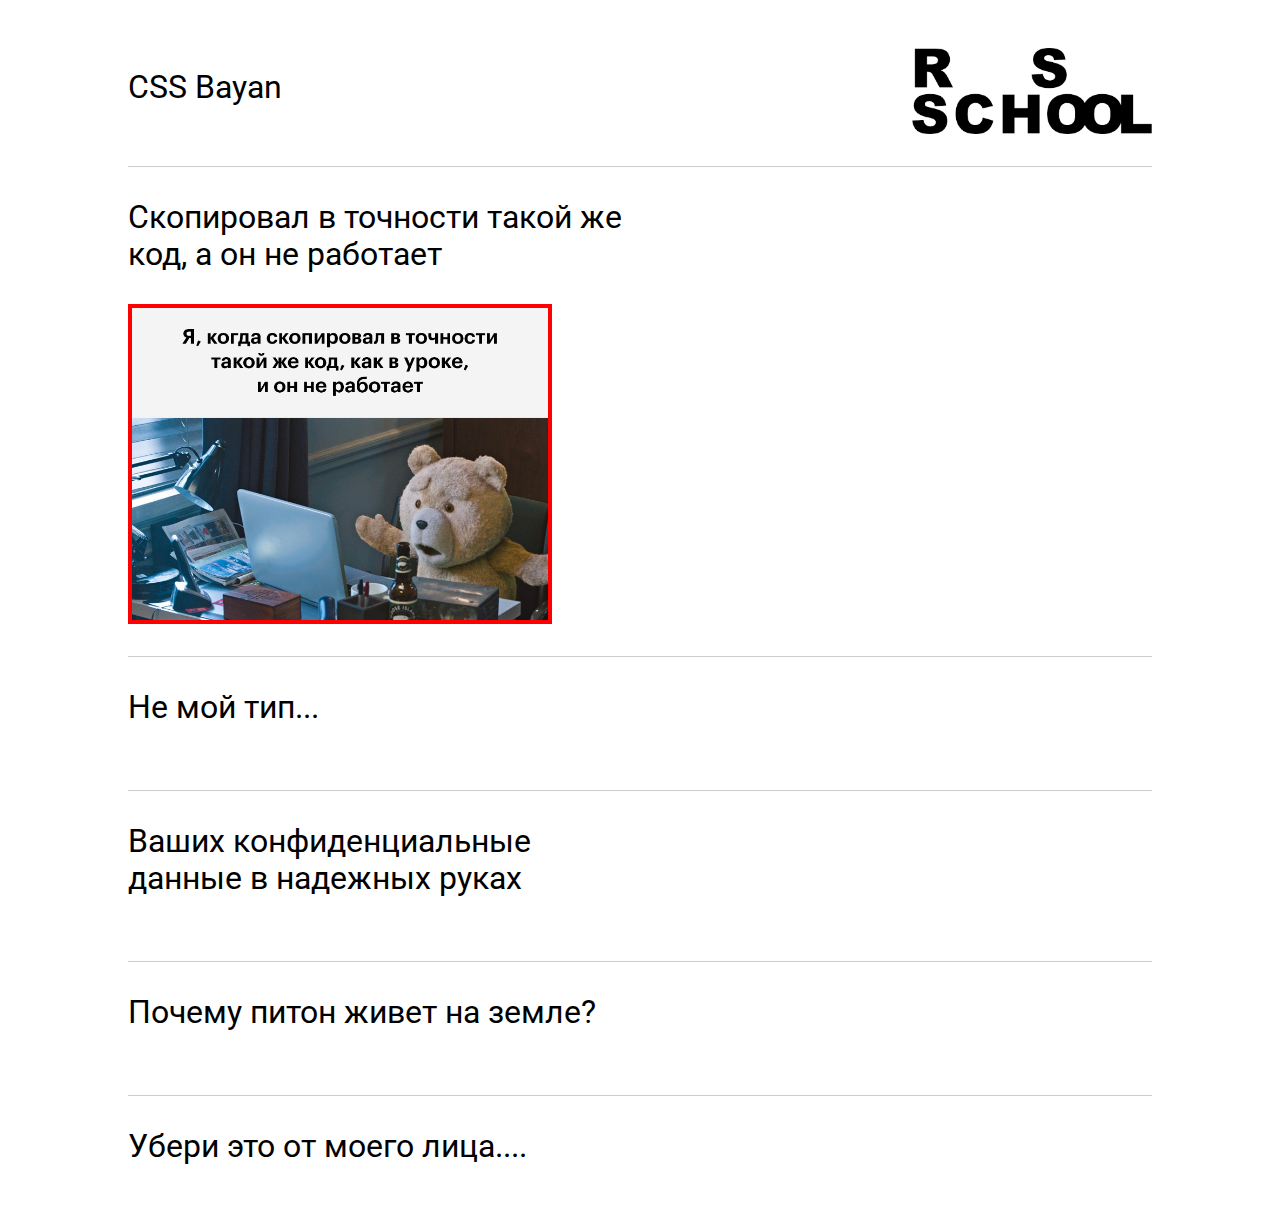
<file: cssBayan/index.html>
<!DOCTYPE html>
<html lang="ru">

<head>
  <meta charset="UTF-8">
  <meta http-equiv="X-UA-Compatible" content="IE=edge">
  <meta name="viewport" content="width=device-width, initial-scale=1.0">
  <link rel="stylesheet" href="styles/main.css">
  <title>CSS Bayan</title>
</head>

<body>
  <div class="wrapper">
    <header class="header">
      <h1 class="header_title">CSS Bayan</h1>
      <img class="header_img" src="images/rs.png" alt="RS School logo">
    </header>
    <main class="main">
      <div class="section">
        <hr>
        <input name="radio" id="mem1" type="radio" checked>
        <label class="label" for="mem1">
          <span class="mem_title">Скопировал в точности такой же код, а он не работает</span>
          <img class="icon" src="images/icon.svg" alt="icon">
          <img class="mem_img" src="images/CopyPast.jpg" alt="Copy past mem">
        </label>
      </div>
      <div class="section">
        <hr>
        <input name="radio" id="mem2" type="radio">
        <label class="label" for="mem2">
          <span class="mem_title">Не мой тип...</span>
          <img class="icon" src="images/icon.svg" alt="icon">
          <img class="mem_img" src="images/DifferentTypes.jpg" alt="Different types mem">
        </label>
      </div>
      <div class="section">
        <hr>
        <input name="radio" id="mem3" type="radio">
        <label class="label" for="mem3">
          <span class="mem_title">Ваших конфиденциальные данные в надежных руках</span>
          <img class="icon" src="images/icon.svg" alt="icon">
          <img class="mem_img" src="images/Safety.jpg" alt="Safety mem">
        </label>
      </div>
      <div class="section">
        <hr>
        <input name="radio" id="mem4" type="radio">
        <label class="label" for="mem4">
          <span class="mem_title">Почему питон живет на земле?</span>
          <img class="icon" src="images/icon.svg" alt="icon">
          <img class="mem_img" src="images/SeaLevel.jpg" alt="Sea level mem">
        </label>
      </div>
      <div class="section">
        <hr>
        <input name="radio" id="mem5" type="radio">
        <label class="label" for="mem5">
          <span class="mem_title">Убери это от моего лица....</span>
          <img class="icon" src="images/icon.svg" alt="icon">
          <img class="mem_img" src="images/TryCatch.jpg" alt="Try catch mem">
        </label>
      </div>
    </main>
  </div>
</body>

</html>
</file>
<file: cssBayan/styles/main.css>
@import url("reset.css");
@import url("normalize.css");
@import url(https://fonts.googleapis.com/css?family=Roboto:100,100italic,300,300italic,regular,italic,500,500italic,700,700italic,900,900italic);

body {
  font-family: Roboto, sans-serif;
}

.wrapper {
  margin: 0 auto;
  padding: 0 8rem;
}

.header {
  display: flex;
  justify-content: space-between;
  flex-wrap: wrap;
  margin-bottom: 2rem;
  gap: 1rem;
  padding-top: 3rem;
}

.header_img {
  display: block;
  width: 15rem;
}

.header_title {
  font-size: 3rem;
}

.icon {
  opacity: 0;
  transition-property: all;
  transition-duration: .8s;
  width: 5%;
  grid-area: icon;
}

input[type='radio'] {
  display: none;
}

.mem_img {
  height: 0;
  transition-property: height;
  transition-duration: .8s;
  grid-area: img;
  align-self: center;

}

.mem_title {
  font-size: 2rem;
  grid-area: text;
}

.label {
  display: grid;
  grid-template-columns: repeat(2, 1fr);
  grid-template-areas:
    "text icon"
    "img img";
  margin: 2rem 0;
  gap: 2rem;
}

.section>input:checked+.label>.mem_img {
  height: 20rem;
  border: .3rem solid red
}

@media(min-width: 1920px) {

  .header_title,
  .mem_title {
    font-size: 2rem;
  }
}

@media(max-width: 1920px) {

  .header_title,
  .mem_title {
    font-size: 2rem;
  }
}

@media(max-width: 820px) {

  .header_title,
  .mem_title {
    font-size: 1.5rem;
  }

}

@media(max-width: 710px) {
  .wrapper {
    padding: 0 1rem;
  }

  .mem_img {
    width: 100%;
  }

  .label {
    justify-content: center;
  }
}


@media(max-width: 320px) {

  .header_title,
  .mem_title {
    font-size: 1rem;
  }
}

@media (hover: hover) {
  .main:hover>.section>:not(input:checked)+.label>.mem_title {
    color: blue;
  }

  .main:hover>.section>:not(input:checked)+.label>.icon {
    opacity: 1;
  }

  .main:hover>.section>input:checked+.label>.icon {
    opacity: 1;
    transform: rotate(45deg);
  }

  .section:hover>.label>.icon {
    opacity: 1;
    transform: rotate(45deg);
  }

  .section:hover {
    cursor: pointer;
  }

  .section:hover>.label>.mem_img {
    height: 20rem;
  }

}
</file>
